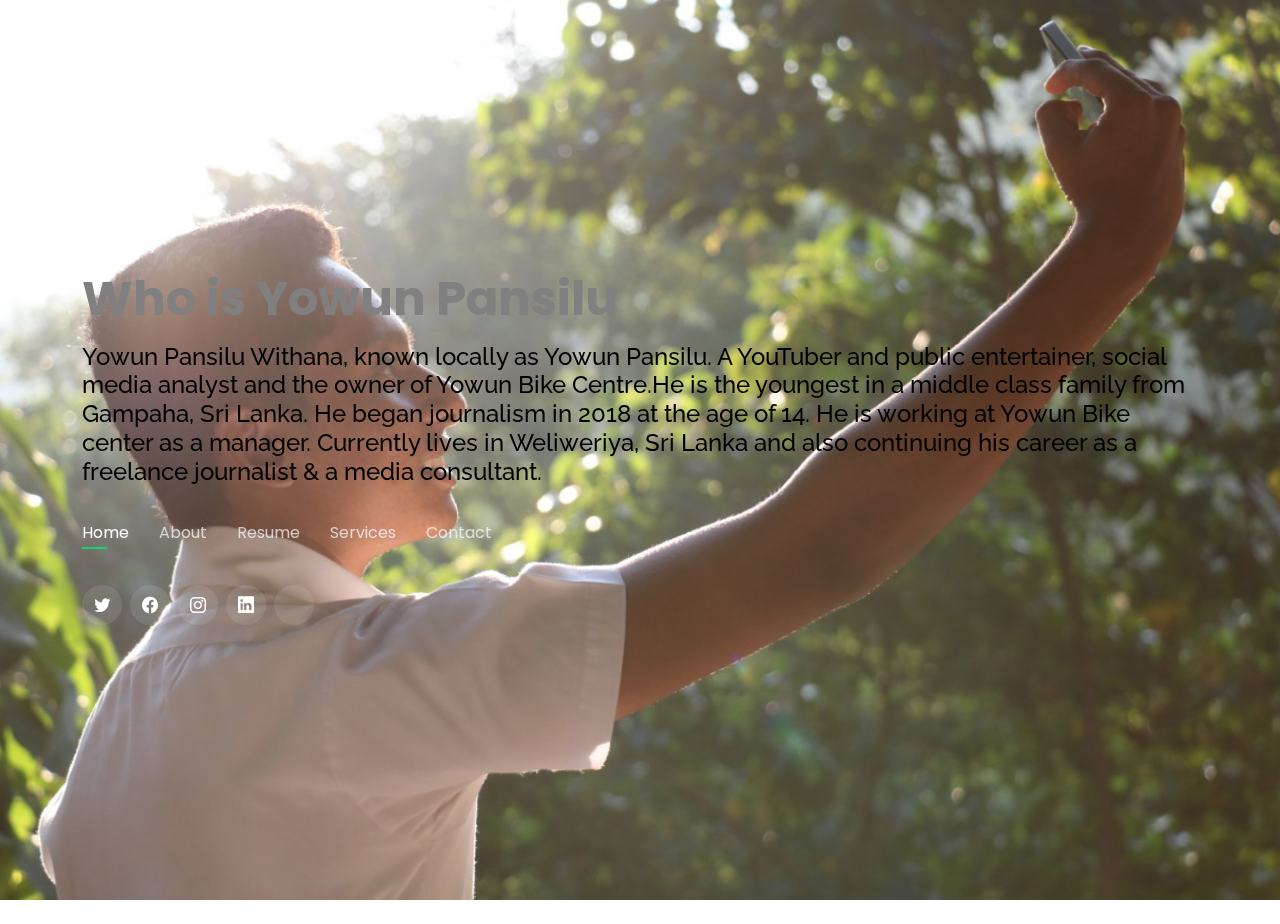
<file: index.html>
<!DOCTYPE html>
<html lang="en">

<head>
  <meta charset="utf-8">
  <meta content="width=device-width, initial-scale=1.0" name="viewport">

  <title>Yowun Pansilu Withana</title>
  <meta content="https://www.instagram.com/_.y_pansilu_/
https://twitter.com/PansiluYowun
https://www.facebook.com/yowunpansilu.withana/
https://twitter.com/PansiluYowun
https://www.pinterest.com/yowunpansilu/" name="Social">
  <meta content="https://www.instagram.com/_.y_pansilu_/
https://twitter.com/PansiluYowun
https://www.facebook.com/yowunpansilu.withana/
https://twitter.com/PansiluYowun
https://www.pinterest.com/yowunpansilu/" name="Yowun Pansilu PansiluYowun Withana">

  <!-- Favicons -->
  <link href="assets/img/favicon.png" rel="icon">
  <link href="assets/img/apple-touch-icon.png" rel="apple-touch-icon">

  <!-- Google Fonts -->
  <link href="https://fonts.googleapis.com/css?family=Open+Sans:300,300i,400,400i,600,600i,700,700i|Raleway:300,300i,400,400i,500,500i,600,600i,700,700i|Poppins:300,300i,400,400i,500,500i,600,600i,700,700i" rel="stylesheet">

  <!-- Vendor CSS Files -->
  <link href="assets/vendor/bootstrap/css/bootstrap.min.css" rel="stylesheet">
  <link href="assets/vendor/bootstrap-icons/bootstrap-icons.css" rel="stylesheet">
  <link href="assets/vendor/boxicons/css/boxicons.min.css" rel="stylesheet">
  <link href="assets/vendor/glightbox/css/glightbox.min.css" rel="stylesheet">
  <link href="assets/vendor/remixicon/remixicon.css" rel="stylesheet">
  <link href="assets/vendor/swiper/swiper-bundle.min.css" rel="stylesheet">

  <!-- Template Main CSS File -->
  <link href="assets/css/style.css" rel="stylesheet">

  
</head>

<body>

  <!-- ======= Header ======= -->
  <header id="header">
    <div class="container">

      <h1><a href="index.html"><font color="Grey" >Who  is  Yowun Pansilu</a></font></h1>
      <!-- Uncomment below if you prefer to use an image logo -->
      <!-- <a href="index.html" class="mr-auto"><img src="assets/img/logo.png" alt="" class="img-fluid"></a> -->
      <h2><font color="Black" >Yowun Pansilu Withana, known locally as Yowun Pansilu. A YouTuber and public entertainer, social media analyst and the owner of Yowun Bike Centre.He is the youngest in a middle class family from Gampaha, Sri Lanka. He began journalism in 2018 at the age of 14. He is working at Yowun Bike center as a manager.

Currently lives in Weliweriya, Sri Lanka and also continuing his career as a freelance journalist & a media consultant.</font></h2>

      <nav id="navbar" class="navbar">
        <ul>
          <li><a class="nav-link active" href="#header">Home</a></li>
          <li><a class="nav-link" href="#about">About</a></li>
          <li><a class="nav-link" href="#resume">Resume</a></li>
          <li><a class="nav-link" href="#services">Services</a></li>
          <li><a class="nav-link" href="#contact">Contact</a></li>
        </ul>
        <i class="bi bi-list mobile-nav-toggle"></i>
      </nav><!-- .navbar -->

      <div class="social-links">
        <a href="https://twitter.com/PansiluYowun" class="twitter"><i class="bi bi-twitter"></i></a>
        <a href="https://www.facebook.com/yowunpansilu.withana/" class="facebook"><i class="bi bi-facebook"></i></a>
        <a href="https://www.instagram.com/_.y_pansilu_/#" class="instagram"><i class="bi bi-instagram"></i></a>
        <a href="https://www.linkedin.com/in/yowun-pansilu-278950218/" class="linkedin"><i class="bi bi-linkedin"></i></a>
		<a href="https://www.pinterest.com/yowunpansilu/" class="pinterest"><i class="bi bi-pinterest"></i></a>
      </div>

    </div>  
  </header><!-- End Header --> e>

  <!-- ======= About Section ======= -->
  <section id="about" class="about">

    <!-- ======= About Me ======= -->
    <div class="about-me container">

      <div class="section-title">
        <h2>About</h2>
        <p>Learn more about me</p>
      </div>

      <div class="row">
        <div class="col-lg-4" data-aos="fade-right">
          <img src="assets/img/me.jpg" class="img-fluid" alt="">
        </div>
        <div class="col-lg-8 pt-4 pt-lg-0 content" data-aos="fade-left">
          <h3>A YouTuber and public entertainer, social media analyst and mechanical engineer</h3>
          <p class="fst-italic">
I do freelancing,music production as my hobby. </p>
          <div class="row">
            <div class="col-lg-6">
              <ul>
                <li><i class="bi bi-chevron-right"></i> <strong>Birthday:</strong> <span>May 2003</span></li>
                <li><i class="bi bi-chevron-right"></i> <strong>Website:</strong> <span>www.yowunpansilu.github.io</span></li>
                <li><i class="bi bi-chevron-right"></i> <strong>City:</strong> <span>Sri Lanka</span></li>
              </ul>
            </div>
            <div class="col-lg-6">
              <ul>
                <li><i class="bi bi-chevron-right"></i> <strong>Age:</strong> <span>18</span></li>
                <li><i class="bi bi-chevron-right"></i> <strong>Degree:</strong> <span>A/L   </span></li>
                <li><i class="bi bi-chevron-right"></i> <strong>PhEmailone:</strong> <span>pansilu.me@gmail.com</span></li>
                <li><i class="bi bi-chevron-right"></i> <strong>Freelance:</strong> <span>Available</span></li>
              </ul>
            </div>
          </div>
          <p>
           
          </p>
        </div>
      </div>

    </div><!-- End About Me -->

    <!-- ======= Counts ======= -->
    <div class="counts container">

      <div class="row">

        <div class="col-lg-3 col-md-6">
          <div class="count-box">
            <i class="bi bi-emoji-smile"></i>
            <span data-purecounter-start="0" data-purecounter-end="232" data-purecounter-duration="1" class="purecounter"></span>
            <p>Happy Clients</p>
          </div>
        </div>

        <div class="col-lg-3 col-md-6 mt-5 mt-md-0">
          <div class="count-box">
            <i class="bi bi-journal-richtext"></i>
            <span data-purecounter-start="0" data-purecounter-end="521" data-purecounter-duration="1" class="purecounter"></span>
            <p>Projects</p>
          </div>
        </div>

        <div class="col-lg-3 col-md-6 mt-5 mt-lg-0">
          <div class="count-box">
            <i class="bi bi-headset"></i>
            <span data-purecounter-start="0" data-purecounter-end="1463" data-purecounter-duration="1" class="purecounter"></span>
            <p>Hours Of Support</p>
          </div>
        </div>

        <div class="col-lg-3 col-md-6 mt-5 mt-lg-0">
          <div class="count-box">
            <i class="bi bi-award"></i>
            <span data-purecounter-start="0" data-purecounter-end="24" data-purecounter-duration="1" class="purecounter"></span>
            <p>Awards</p>
          </div>
        </div>

      </div>

    </div><!-- End Counts -->

    <!-- ======= Skills  ======= -->
    <div class="skills container">

      <div class="section-title">
        <h2>Skills</h2>
      </div>

      <div class="row skills-content">

        <div class="col-lg-6">

          <div class="progress">
            <span class="skill">HTML <i class="val">60%</i></span>
            <div class="progress-bar-wrap">
              <div class="progress-bar" role="progressbar" aria-valuenow="100" aria-valuemin="0" aria-valuemax="100"></div>
            </div>
          </div>

          <div class="progress">
            <span class="skill">CSS <i class="val">90%</i></span>
            <div class="progress-bar-wrap">
              <div class="progress-bar" role="progressbar" aria-valuenow="90" aria-valuemin="0" aria-valuemax="100"></div>
            </div>
          </div>

          <div class="progress">
            <span class="skill">JavaScript <i class="val">75%</i></span>
            <div class="progress-bar-wrap">
              <div class="progress-bar" role="progressbar" aria-valuenow="75" aria-valuemin="0" aria-valuemax="100"></div>
            </div>
          </div>

        </div>

        <div class="col-lg-6">

          <div class="progress">
            <span class="skill">PHP <i class="val">80%</i></span>
            <div class="progress-bar-wrap">
              <div class="progress-bar" role="progressbar" aria-valuenow="80" aria-valuemin="0" aria-valuemax="100"></div>
            </div>
          </div>

          <div class="progress">
            <span class="skill">WordPress/CMS <i class="val">90%</i></span>
            <div class="progress-bar-wrap">
              <div class="progress-bar" role="progressbar" aria-valuenow="90" aria-valuemin="0" aria-valuemax="100"></div>
            </div>
          </div>

          <div class="progress">
            <span class="skill">Photoshop <i class="val">55%</i></span>
            <div class="progress-bar-wrap">
              <div class="progress-bar" role="progressbar" aria-valuenow="55" aria-valuemin="0" aria-valuemax="100"></div>
            </div>
          </div>

        </div>

      </div>

    </div><!-- End Skills -->

  </section><!-- End About Section -->

  <!-- ======= Resume Section ======= -->
  <section id="resume" class="resume">
    <div class="container">

      <div class="section-title">
        <h2>Resume</h2>
        <p>Check My Resume</p>
      </div>

      <div class="row">
        <div class="col-lg-6">
          <h3 class="resume-title">Sumary</h3>
          <div class="resume-item pb-0">
            <h4>Alice Barkley</h4>
            <p><em>Innovative and deadline-driven Graphic Designer with 3+ years of experience designing and developing user-centered digital/print marketing material from initial concept to final, polished deliverable.</em></p>
            <p>
            <ul>

            </ul>
            </p>
          </div>

          <h3 class="resume-title">Education</h3>
          <div class="resume-item">
            <h4>Master of Fine Arts &amp; Graphic Design</h4>
            <h5>2015 - 2016</h5>
            <p><em>Rochester Institute of Technology, Rochester, NY</em></p>
            <p>Qui deserunt veniam. Et sed aliquam labore tempore sed quisquam iusto autem sit. Ea vero voluptatum qui ut dignissimos deleniti nerada porti sand markend</p>
          </div>
          <div class="resume-item">
            <h4>Bachelor of Fine Arts &amp; Graphic Design</h4>
            <h5>2010 - 2014</h5>
            <p><em>Rochester Institute of Technology, Rochester, NY</em></p>
            <p>Quia nobis sequi est occaecati aut. Repudiandae et iusto quae reiciendis et quis Eius vel ratione eius unde vitae rerum voluptates asperiores voluptatem Earum molestiae consequatur neque etlon sader mart dila</p>
          </div>
        </div>
        <div class="col-lg-6">
          <h3 class="resume-title">Professional Experience</h3>
          <div class="resume-item">
            <h4>Senior graphic design specialist</h4>
            <h5>2019 - Present</h5>
            <p><em>Experion, New York, NY </em></p>
            <p>
            <ul>
              <li>Lead in the design, development, and implementation of the graphic, layout, and production communication materials</li>
              <li>Delegate tasks to the 7 members of the design team and provide counsel on all aspects of the project. </li>
              <li>Supervise the assessment of all graphic materials in order to ensure quality and accuracy of the design</li>
              <li>Oversee the efficient use of production project budgets ranging from $2,000 - $25,000</li>
            </ul>
            </p>
          </div>
          <div class="resume-item">
            <h4>Graphic design specialist</h4>
            <h5>2017 - 2018</h5>
            <p><em>Stepping Stone Advertising, New York, NY</em></p>
            <p>
            <ul>
              <li>Developed numerous marketing programs (logos, brochures,infographics, presentations, and advertisements).</li>
              <li>Managed up to 5 projects or tasks at a given time while under pressure</li>
              <li>Recommended and consulted with clients on the most appropriate graphic design</li>
              <li>Created 4+ design presentations and proposals a month for clients and account managers</li>
            </ul>
            </p>
          </div>
        </div>
      </div>

    </div>
  </section><!-- End Resume Section -->

  <!-- ======= Services Section ======= -->
  <section id="services" class="services">
    <div class="container">

      <div class="section-title">
        <h2>Services</h2>
        <p>My Services</p>
      </div>


        <div class="col-lg-4 col-md-6 d-flex align-items-stretch mt-4">
          <div class="icon-box">
            <div class="icon"><i class="bx bx-world"></i></div>
            <h4><a href="">Spotify </a></h4>
            <p>Listen my songs on Spotify</p>
          </div>
        </div>

        <div class="col-lg-4 col-md-6 d-flex align-items-stretch mt-4">
          <div class="icon-box">
            <div class="icon"><i class="bx bx-slideshow"></i></div>
            <h4><a href="">YouTube</a></h4>
            <p>Watch my videos on YouTube </p>
          </div>
        </div>

      </div>

    </div>
  </section><!-- End Services Section -->

  <!-- ======= Contact Section ======= -->
  <section id="contact" class="contact">
    <div class="container">

      <div class="section-title">
        <h2>Contact</h2>
        <p>Contact Me</p>
      </div>

      <div class="row mt-2">

        <div class="col-md-6 d-flex align-items-stretch">
          <div class="info-box">
            <i class="bx bx-map"></i>
            <h3>My Address</h3>
            <p> Sri Lanka</p>
          </div>
        </div>

        <div class="col-md-6 mt-4 mt-md-0 d-flex align-items-stretch">
          <div class="info-box">
            <i class="bx bx-share-alt"></i>
            <h3>Social Profiles</h3>
            <div class="social-links">
              <a href="https://twitter.com/PansiluYowun" class="twitter"><i class="bi bi-twitter"></i></a>
              <a href="https://www.facebook.com/yowunpansilu.withana/" class="facebook"><i class="bi bi-facebook"></i></a>
              <a href="https://www.instagram.com/_.y_pansilu_/" class="instagram"><i class="bi bi-instagram"></i></a>
              <a href="https://www.pinterest.com/yowunpansilu/" class="google-plus"><i class="bi bi-skype"></i></a>
              <a href="https://www.linkedin.com/in/yowun-pansilu-278950218/" class="linkedin"><i class="bi bi-linkedin"></i></a>
            </div>
          </div>
        </div>

      <form action="forms/contact.php" method="post" role="form" class="php-email-form mt-4">
        <div class="row">
          <div class="col-md-6 form-group">
            <input type="text" name="name" class="form-control" id="name" placeholder="Your Name" required>
          </div>
          <div class="col-md-6 form-group mt-3 mt-md-0">
            <input type="email" class="form-control" name="email" id="email" placeholder="Your Email" required>
          </div>
        </div>
        <div class="form-group mt-3">
          <input type="text" class="form-control" name="subject" id="subject" placeholder="Subject" required>
        </div>
        <div class="form-group mt-3">
          <textarea class="form-control" name="message" rows="5" placeholder="Message" required></textarea>
        </div>
        <div class="my-3">
          <div class="loading">Loading</div>
          <div class="error-message"></div>
          <div class="sent-message">Your message has been sent. Thank you!</div>
        </div>
        <div class="text-center"><button type="submit">Send Message</button></div>
      </form>

    </div>
  </section><!-- End Contact Section -->

  <div class="credits">
    <!-- All the links in the footer should remain intact. -->
    <!-- You can delete the links only if you purchased the pro version. -->
    <!-- Licensing information: https://bootstrapmade.com/license/ -->
    <!-- Purchase the pro version with working PHP/AJAX contact form: https://bootstrapmade.com/personal-free-resume-bootstrap-template/ -->
<a href="https://bootstrapmade.com/"></a>
  </div>

  <!-- Vendor JS Files -->
  <script src="assets/vendor/bootstrap/js/bootstrap.bundle.min.js"></script>
  <script src="assets/vendor/glightbox/js/glightbox.min.js"></script>
  <script src="assets/vendor/isotope-layout/isotope.pkgd.min.js"></script>
  <script src="assets/vendor/php-email-form/validate.js"></script>
  <script src="assets/vendor/purecounter/purecounter.js"></script>
  <script src="assets/vendor/swiper/swiper-bundle.min.js"></script>
  <script src="assets/vendor/waypoints/noframework.waypoints.js"></script>

  <!-- Template Main JS File -->
  <script src="assets/js/main.js"></script>

</body>

</html>
</file>
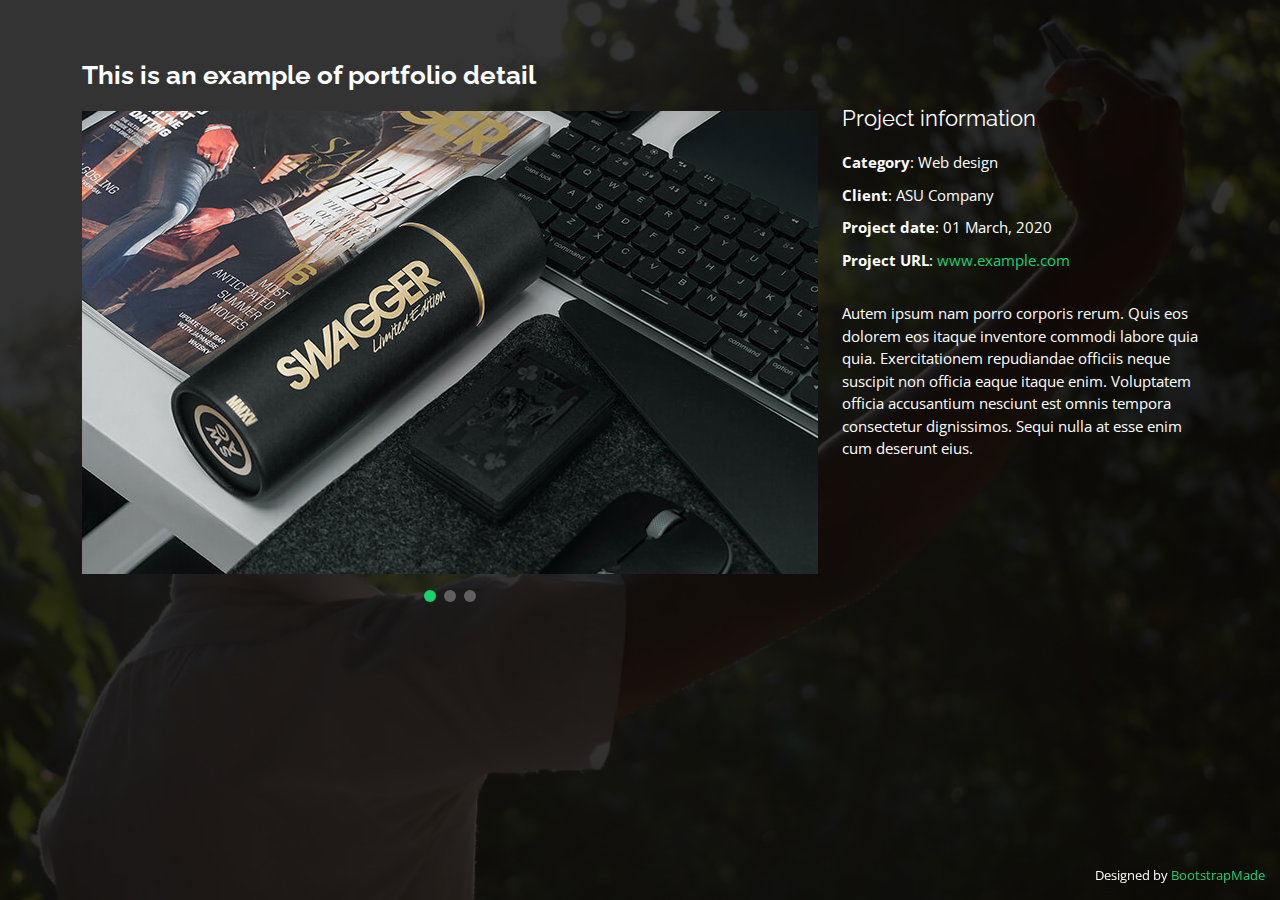
<file: portfolio-details.html>
<!DOCTYPE html>
<html lang="en">

<head>
  <meta charset="utf-8">
  <meta content="width=device-width, initial-scale=1.0" name="viewport">

  <title>Portfolio Details - Personal Bootstrap Template</title>
  <meta content="" name="description">
  <meta content="" name="keywords">

  <!-- Favicons -->
  <link href="assets/img/favicon.png" rel="icon">
  <link href="assets/img/apple-touch-icon.png" rel="apple-touch-icon">

  <!-- Google Fonts -->
  <link href="https://fonts.googleapis.com/css?family=Open+Sans:300,300i,400,400i,600,600i,700,700i|Raleway:300,300i,400,400i,500,500i,600,600i,700,700i|Poppins:300,300i,400,400i,500,500i,600,600i,700,700i" rel="stylesheet">

  <!-- Vendor CSS Files -->
  <link href="assets/vendor/bootstrap/css/bootstrap.min.css" rel="stylesheet">
  <link href="assets/vendor/bootstrap-icons/bootstrap-icons.css" rel="stylesheet">
  <link href="assets/vendor/boxicons/css/boxicons.min.css" rel="stylesheet">
  <link href="assets/vendor/glightbox/css/glightbox.min.css" rel="stylesheet">
  <link href="assets/vendor/remixicon/remixicon.css" rel="stylesheet">
  <link href="assets/vendor/swiper/swiper-bundle.min.css" rel="stylesheet">

  <!-- Template Main CSS File -->
  <link href="assets/css/style.css" rel="stylesheet">

  <!-- =======================================================
  * Template Name: Personal - v4.3.0
  * Template URL: https://bootstrapmade.com/personal-free-resume-bootstrap-template/
  * Author: BootstrapMade.com
  * License: https://bootstrapmade.com/license/
  ======================================================== -->
</head>

<body>

  <main id="main">

    <!-- ======= Portfolio Details ======= -->
    <div id="portfolio-details" class="portfolio-details">
      <div class="container">

        <div class="row">

          <div class="col-lg-8">
            <h2 class="portfolio-title">This is an example of portfolio detail</h2>

            <div class="portfolio-details-slider swiper-container">
              <div class="swiper-wrapper align-items-center">

                <div class="swiper-slide">
                  <img src="assets/img/portfolio/portfolio-details-1.jpg" alt="">
                </div>

                <div class="swiper-slide">
                  <img src="assets/img/portfolio/portfolio-details-2.jpg" alt="">
                </div>

                <div class="swiper-slide">
                  <img src="assets/img/portfolio/portfolio-details-3.jpg" alt="">
                </div>

              </div>
              <div class="swiper-pagination"></div>
            </div>

          </div>

          <div class="col-lg-4 portfolio-info">
            <h3>Project information</h3>
            <ul>
              <li><strong>Category</strong>: Web design</li>
              <li><strong>Client</strong>: ASU Company</li>
              <li><strong>Project date</strong>: 01 March, 2020</li>
              <li><strong>Project URL</strong>: <a href="#">www.example.com</a></li>
            </ul>

            <p>
              Autem ipsum nam porro corporis rerum. Quis eos dolorem eos itaque inventore commodi labore quia quia. Exercitationem repudiandae officiis neque suscipit non officia eaque itaque enim. Voluptatem officia accusantium nesciunt est omnis tempora consectetur dignissimos. Sequi nulla at esse enim cum deserunt eius.
            </p>
          </div>

        </div>

      </div>
    </div><!-- End Portfolio Details -->

  </main><!-- End #main -->

  <div class="credits">
    <!-- All the links in the footer should remain intact. -->
    <!-- You can delete the links only if you purchased the pro version. -->
    <!-- Licensing information: https://bootstrapmade.com/license/ -->
    <!-- Purchase the pro version with working PHP/AJAX contact form: https://bootstrapmade.com/personal-free-resume-bootstrap-template/ -->
    Designed by <a href="https://bootstrapmade.com/">BootstrapMade</a>
  </div>

  <!-- Vendor JS Files -->
  <script src="assets/vendor/bootstrap/js/bootstrap.bundle.min.js"></script>
  <script src="assets/vendor/glightbox/js/glightbox.min.js"></script>
  <script src="assets/vendor/isotope-layout/isotope.pkgd.min.js"></script>
  <script src="assets/vendor/php-email-form/validate.js"></script>
  <script src="assets/vendor/purecounter/purecounter.js"></script>
  <script src="assets/vendor/swiper/swiper-bundle.min.js"></script>
  <script src="assets/vendor/waypoints/noframework.waypoints.js"></script>

  <!-- Template Main JS File -->
  <script src="assets/js/main.js"></script>

</body>

</html>
</file>
<file: assets/css/style.css>
/**
* Template Name: Personal - v4.3.0
* Template URL: https://bootstrapmade.com/personal-free-resume-bootstrap-template/
* Author: BootstrapMade.com
* License: https://bootstrapmade.com/license/
*/

/*--------------------------------------------------------------
# General
--------------------------------------------------------------*/
body {
  font-family: "Open Sans", sans-serif;
  background-color: #040404;
  color: #fff;
  position: relative;
  background: transparent;
}

body::before {
  content: "";
  position: fixed;
  background: #040404 url("../img/bg.jpg") top right no-repeat;
  background-size: cover;
  left: 0;
  right: 0;
  top: 0;
  height: 100vh;
  z-index: -1;
}

@media (min-width: 1024px) {
  body::before {
    background-attachment: fixed;
  }
}

a {
  color: #18d26e;
  text-decoration: none;
}

a:hover {
  color: #35e888;
  text-decoration: none;
}

h1, h2, h3, h4, h5, h6 {
  font-family: "Raleway", sans-serif;
}

/*--------------------------------------------------------------
# Header
--------------------------------------------------------------*/
#header {
  transition: ease-in-out 0.3s;
  position: relative;
  height: 100vh;
  display: flex;
  align-items: center;
  z-index: 997;
  overflow-y: auto;
}

#header * {
  transition: ease-in-out 0.3s;
}

#header h1 {
  font-size: 48px;
  margin: 0;
  padding: 0;
  line-height: 1;
  font-weight: 700;
  font-family: "Poppins", sans-serif;
}

#header h1 a, #header h1 a:hover {
  color: #fff;
  line-height: 1;
  display: inline-block;
}

#header h2 {
  font-size: 24px;
  margin-top: 20px;
  color: rgba(255, 255, 255, 0.8);
}

#header h2 span {
  color: #fff;
  border-bottom: 2px solid #18d26e;
  padding-bottom: 6px;
}

#header img {
  padding: 0;
  margin: 0;
}

#header .social-links {
  margin-top: 40px;
  display: flex;
}

#header .social-links a {
  font-size: 16px;
  display: flex;
  justify-content: center;
  align-items: center;
  background: rgba(255, 255, 255, 0.1);
  color: #fff;
  line-height: 1;
  margin-right: 8px;
  border-radius: 50%;
  width: 40px;
  height: 40px;
}

#header .social-links a:hover {
  background: #18d26e;
}

@media (max-width: 992px) {
  #header h1 {
    font-size: 36px;
  }
  #header h2 {
    font-size: 20px;
    line-height: 30px;
  }
  #header .social-links {
    margin-top: 15px;
  }
  #header .container {
    display: flex;
    flex-direction: column;
    align-items: center;
  }
}

/* Header Top */
#header.header-top {
  height: 80px;
  position: fixed;
  left: 0;
  top: 0;
  right: 0;
  background: rgba(0, 0, 0, 0.9);
}

#header.header-top .social-links, #header.header-top h2 {
  display: none;
}

#header.header-top h1 {
  margin-right: auto;
  font-size: 36px;
}

#header.header-top .container {
  display: flex;
  align-items: center;
}

#header.header-top .navbar {
  margin: 0;
}

@media (max-width: 768px) {
  #header.header-top {
    height: 60px;
  }
  #header.header-top h1 {
    font-size: 26px;
  }
}

/*--------------------------------------------------------------
# Navigation Menu
--------------------------------------------------------------*/
/**
* Desktop Navigation 
*/
.navbar {
  padding: 0;
  margin-top: 35px;
}

.navbar ul {
  margin: 0;
  padding: 0;
  display: flex;
  list-style: none;
  align-items: center;
}

.navbar li {
  position: relative;
}

.navbar li + li {
  margin-left: 30px;
}

.navbar a, .navbar a:focus {
  display: flex;
  align-items: center;
  justify-content: space-between;
  padding: 0;
  font-family: "Poppins", sans-serif;
  font-size: 16px;
  font-weight: 400;
  color: rgba(255, 255, 255, 0.7);
  white-space: nowrap;
  transition: 0.3s;
}

.navbar a i, .navbar a:focus i {
  font-size: 12px;
  line-height: 0;
  margin-left: 5px;
}

.navbar a:before {
  content: "";
  position: absolute;
  width: 0;
  height: 2px;
  bottom: -4px;
  left: 0;
  background-color: #18d26e;
  visibility: hidden;
  width: 0px;
  transition: all 0.3s ease-in-out 0s;
}

.navbar a:hover:before, .navbar li:hover > a:before, .navbar .active:before {
  visibility: visible;
  width: 25px;
}

.navbar a:hover, .navbar .active, .navbar .active:focus, .navbar li:hover > a {
  color: #fff;
}

/**
* Mobile Navigation 
*/
.mobile-nav-toggle {
  color: #fff;
  font-size: 28px;
  cursor: pointer;
  display: none;
  line-height: 0;
  transition: 0.5s;
  position: fixed;
  right: 15px;
  top: 15px;
}

@media (max-width: 991px) {
  .mobile-nav-toggle {
    display: block;
  }
  .navbar ul {
    display: none;
  }
}

.navbar-mobile {
  position: fixed;
  overflow: hidden;
  top: 0;
  right: 0;
  left: 0;
  bottom: 0;
  background: rgba(0, 0, 0, 0.9);
  transition: 0.3s;
  z-index: 999;
  margin-top: 0;
}

.navbar-mobile .mobile-nav-toggle {
  position: absolute;
  top: 15px;
  right: 15px;
}

.navbar-mobile ul {
  display: block;
  position: absolute;
  top: 55px;
  right: 15px;
  bottom: 45px;
  left: 15px;
  padding: 10px 0;
  overflow-y: auto;
  transition: 0.3s;
  border: 2px solid rgba(255, 255, 255, 0.2);
}

.navbar-mobile li {
  padding: 12px 20px;
}

.navbar-mobile li + li {
  margin: 0;
}

.navbar-mobile a {
  font-size: 16px;
  position: relative;
}

/*--------------------------------------------------------------
# Sections General
--------------------------------------------------------------*/
section {
  overflow: hidden;
  position: absolute;
  width: 100%;
  top: 140px;
  bottom: 100%;
  opacity: 0;
  transition: ease-in-out 0.4s;
  z-index: 2;
}

section.section-show {
  top: 100px;
  bottom: auto;
  opacity: 1;
  padding-bottom: 45px;
}

section .container {
  background: rgba(0, 0, 0, 0.9);
  padding: 30px;
}

@media (max-width: 768px) {
  section {
    top: 120px;
  }
  section.section-show {
    top: 80px;
  }
}

.section-title h2 {
  font-size: 14px;
  font-weight: 500;
  padding: 0;
  line-height: 1px;
  margin: 0 0 20px 0;
  letter-spacing: 2px;
  text-transform: uppercase;
  color: #aaaaaa;
  font-family: "Poppins", sans-serif;
}

.section-title h2::after {
  content: "";
  width: 120px;
  height: 1px;
  display: inline-block;
  background: #4ceb95;
  margin: 4px 10px;
}

.section-title p {
  margin: 0;
  margin: -15px 0 15px 0;
  font-size: 36px;
  font-weight: 700;
  text-transform: uppercase;
  font-family: "Poppins", sans-serif;
  color: #fff;
}

/*--------------------------------------------------------------
# About
--------------------------------------------------------------*/
.about-me .content h3 {
  font-weight: 700;
  font-size: 26px;
  color: #18d26e;
}

.about-me .content ul {
  list-style: none;
  padding: 0;
}

.about-me .content ul li {
  margin-bottom: 20px;
  display: flex;
  align-items: center;
}

.about-me .content ul strong {
  margin-right: 10px;
}

.about-me .content ul i {
  font-size: 16px;
  margin-right: 5px;
  color: #18d26e;
  line-height: 0;
}

.about-me .content p:last-child {
  margin-bottom: 0;
}

/*--------------------------------------------------------------
# Counts
--------------------------------------------------------------*/
.counts {
  padding: 70px 0 60px;
}

.counts .count-box {
  padding: 30px 30px 25px 30px;
  width: 100%;
  position: relative;
  text-align: center;
  background: rgba(255, 255, 255, 0.08);
}

.counts .count-box i {
  position: absolute;
  top: -25px;
  left: 50%;
  transform: translateX(-50%);
  font-size: 24px;
  background: rgba(255, 255, 255, 0.1);
  padding: 12px;
  color: #18d26e;
  border-radius: 50px;
  line-height: 0;
}

.counts .count-box span {
  font-size: 36px;
  display: block;
  font-weight: 600;
  color: #fff;
}

.counts .count-box p {
  padding: 0;
  margin: 0;
  font-family: "Raleway", sans-serif;
  font-size: 14px;
}

/*--------------------------------------------------------------
# Skills
--------------------------------------------------------------*/
.skills .progress {
  height: 60px;
  display: block;
  background: none;
  border-radius: 0;
}

.skills .progress .skill {
  padding: 10px 0;
  margin: 0;
  text-transform: uppercase;
  display: block;
  font-weight: 600;
  font-family: "Poppins", sans-serif;
  color: #fff;
}

.skills .progress .skill .val {
  float: right;
  font-style: normal;
}

.skills .progress-bar-wrap {
  background: rgba(255, 255, 255, 0.2);
}

.skills .progress-bar {
  width: 1px;
  height: 10px;
  transition: .9s;
  background-color: #18d26e;
}

/*--------------------------------------------------------------
# Interests
--------------------------------------------------------------*/
.interests .icon-box {
  display: flex;
  align-items: center;
  padding: 20px;
  background: rgba(255, 255, 255, 0.08);
  transition: ease-in-out 0.3s;
}

.interests .icon-box i {
  font-size: 32px;
  padding-right: 10px;
  line-height: 1;
}

.interests .icon-box h3 {
  font-weight: 700;
  margin: 0;
  padding: 0;
  line-height: 1;
  font-size: 16px;
  color: #fff;
}

.interests .icon-box:hover {
  background: rgba(255, 255, 255, 0.12);
}

/*--------------------------------------------------------------
# Testimonials
--------------------------------------------------------------*/
.testimonials .testimonial-item {
  box-sizing: content-box;
  min-height: 320px;
}

.testimonials .testimonial-item .testimonial-img {
  width: 90px;
  border-radius: 50%;
  margin: -40px 0 0 40px;
  position: relative;
  z-index: 2;
  border: 6px solid rgba(255, 255, 255, 0.12);
}

.testimonials .testimonial-item h3 {
  font-size: 18px;
  font-weight: bold;
  margin: 10px 0 5px 45px;
  color: #fff;
}

.testimonials .testimonial-item h4 {
  font-size: 14px;
  color: #999;
  margin: 0 0 0 45px;
}

.testimonials .testimonial-item .quote-icon-left, .testimonials .testimonial-item .quote-icon-right {
  color: rgba(255, 255, 255, 0.25);
  font-size: 26px;
}

.testimonials .testimonial-item .quote-icon-left {
  display: inline-block;
  left: -5px;
  position: relative;
}

.testimonials .testimonial-item .quote-icon-right {
  display: inline-block;
  right: -5px;
  position: relative;
  top: 10px;
}

.testimonials .testimonial-item p {
  font-style: italic;
  margin: 0 15px 0 15px;
  padding: 20px 20px 60px 20px;
  background: rgba(255, 255, 255, 0.1);
  position: relative;
  border-radius: 6px;
  position: relative;
  z-index: 1;
}

.testimonials .swiper-pagination {
  margin-top: 20px;
  position: relative;
}

.testimonials .swiper-pagination .swiper-pagination-bullet {
  width: 12px;
  height: 12px;
  opacity: 1;
  background-color: rgba(255, 255, 255, 0.3);
}

.testimonials .swiper-pagination .swiper-pagination-bullet-active {
  background-color: #18d26e;
}

/*--------------------------------------------------------------
# Resume
--------------------------------------------------------------*/
.resume .resume-title {
  font-size: 26px;
  font-weight: 700;
  margin-top: 20px;
  margin-bottom: 20px;
  color: #fff;
}

.resume .resume-item {
  padding: 0 0 20px 20px;
  margin-top: -2px;
  border-left: 2px solid rgba(255, 255, 255, 0.2);
  position: relative;
}

.resume .resume-item h4 {
  line-height: 18px;
  font-size: 18px;
  font-weight: 600;
  text-transform: uppercase;
  font-family: "Poppins", sans-serif;
  color: #18d26e;
  margin-bottom: 10px;
}

.resume .resume-item h5 {
  font-size: 16px;
  background: rgba(255, 255, 255, 0.15);
  padding: 5px 15px;
  display: inline-block;
  font-weight: 600;
  margin-bottom: 10px;
}

.resume .resume-item ul {
  padding-left: 20px;
}

.resume .resume-item ul li {
  padding-bottom: 10px;
}

.resume .resume-item:last-child {
  padding-bottom: 0;
}

.resume .resume-item::before {
  content: "";
  position: absolute;
  width: 16px;
  height: 16px;
  border-radius: 50px;
  left: -9px;
  top: 0;
  background: #18d26e;
  border: 2px solid #18d26e;
}

/*--------------------------------------------------------------
# Services
--------------------------------------------------------------*/
.services .icon-box {
  text-align: center;
  background: rgba(204, 204, 204, 0.1);
  padding: 80px 20px;
  transition: all ease-in-out 0.3s;
}

.services .icon-box .icon {
  margin: 0 auto;
  width: 64px;
  height: 64px;
  background: #18d26e;
  border-radius: 5px;
  transition: all .3s ease-out 0s;
  display: flex;
  align-items: center;
  justify-content: center;
  margin-bottom: 20px;
  transform-style: preserve-3d;
}

.services .icon-box .icon i {
  color: #fff;
  font-size: 28px;
}

.services .icon-box .icon::before {
  position: absolute;
  content: '';
  left: -8px;
  top: -8px;
  height: 100%;
  width: 100%;
  background: rgba(255, 255, 255, 0.15);
  border-radius: 5px;
  transition: all .3s ease-out 0s;
  transform: translateZ(-1px);
}

.services .icon-box h4 {
  font-weight: 700;
  margin-bottom: 15px;
  font-size: 24px;
}

.services .icon-box h4 a {
  color: #fff;
}

.services .icon-box p {
  line-height: 24px;
  font-size: 14px;
  margin-bottom: 0;
}

.services .icon-box:hover {
  background: #18d26e;
  border-color: #18d26e;
}

.services .icon-box:hover .icon {
  background: #fff;
}

.services .icon-box:hover .icon i {
  color: #18d26e;
}

.services .icon-box:hover .icon::before {
  background: #35e888;
}

.services .icon-box:hover h4 a, .services .icon-box:hover p {
  color: #fff;
}

/*--------------------------------------------------------------
# Portfolio
--------------------------------------------------------------*/
.portfolio .portfolio-item {
  margin-bottom: 30px;
}

.portfolio #portfolio-flters {
  padding: 0;
  margin: 0 auto 15px auto;
  list-style: none;
  text-align: center;
  border-radius: 50px;
  padding: 2px 15px;
}

.portfolio #portfolio-flters li {
  cursor: pointer;
  display: inline-block;
  padding: 8px 16px 10px 16px;
  font-size: 14px;
  font-weight: 600;
  line-height: 1;
  text-transform: uppercase;
  color: #fff;
  background: rgba(255, 255, 255, 0.1);
  margin: 0 3px 10px 3px;
  transition: all 0.3s ease-in-out;
  border-radius: 4px;
}

.portfolio #portfolio-flters li:hover, .portfolio #portfolio-flters li.filter-active {
  background: #18d26e;
}

.portfolio #portfolio-flters li:last-child {
  margin-right: 0;
}

.portfolio .portfolio-wrap {
  transition: 0.3s;
  position: relative;
  overflow: hidden;
  z-index: 1;
  background: rgba(0, 0, 0, 0.6);
}

.portfolio .portfolio-wrap::before {
  content: "";
  background: rgba(0, 0, 0, 0.6);
  position: absolute;
  left: 30px;
  right: 30px;
  top: 30px;
  bottom: 30px;
  transition: all ease-in-out 0.3s;
  z-index: 2;
  opacity: 0;
}

.portfolio .portfolio-wrap .portfolio-info {
  opacity: 0;
  position: absolute;
  top: 0;
  left: 0;
  right: 0;
  bottom: 0;
  text-align: center;
  z-index: 3;
  transition: all ease-in-out 0.3s;
  display: flex;
  flex-direction: column;
  justify-content: center;
  align-items: center;
}

.portfolio .portfolio-wrap .portfolio-info::before {
  display: block;
  content: "";
  width: 48px;
  height: 48px;
  position: absolute;
  top: 35px;
  left: 35px;
  border-top: 3px solid #fff;
  border-left: 3px solid #fff;
  transition: all 0.5s ease 0s;
  z-index: 9994;
}

.portfolio .portfolio-wrap .portfolio-info::after {
  display: block;
  content: "";
  width: 48px;
  height: 48px;
  position: absolute;
  bottom: 35px;
  right: 35px;
  border-bottom: 3px solid #fff;
  border-right: 3px solid #fff;
  transition: all 0.5s ease 0s;
  z-index: 9994;
}

.portfolio .portfolio-wrap .portfolio-info h4 {
  font-size: 20px;
  color: #fff;
  font-weight: 600;
}

.portfolio .portfolio-wrap .portfolio-info p {
  color: #ffffff;
  font-size: 14px;
  text-transform: uppercase;
  padding: 0;
  margin: 0;
}

.portfolio .portfolio-wrap .portfolio-links {
  text-align: center;
  z-index: 4;
}

.portfolio .portfolio-wrap .portfolio-links a {
  color: #fff;
  margin: 0 2px;
  font-size: 28px;
  display: inline-block;
  transition: 0.3s;
}

.portfolio .portfolio-wrap .portfolio-links a:hover {
  color: #63eda3;
}

.portfolio .portfolio-wrap:hover::before {
  top: 0;
  left: 0;
  right: 0;
  bottom: 0;
  opacity: 1;
}

.portfolio .portfolio-wrap:hover .portfolio-info {
  opacity: 1;
}

.portfolio .portfolio-wrap:hover .portfolio-info::before {
  top: 15px;
  left: 15px;
}

.portfolio .portfolio-wrap:hover .portfolio-info::after {
  bottom: 15px;
  right: 15px;
}

/*--------------------------------------------------------------
# Portfolio Details
--------------------------------------------------------------*/
.portfolio-details {
  padding-top: 40px;
  background: rgba(0, 0, 0, 0.8);
  position: fixed;
  left: 0;
  right: 0;
  top: 0;
  bottom: 0;
  overflow-y: auto;
}

.portfolio-details .container {
  padding-top: 20px;
  padding-bottom: 40px;
}

.portfolio-details .portfolio-title {
  font-size: 26px;
  font-weight: 700;
  margin-bottom: 20px;
}

.portfolio-details .portfolio-info {
  padding-top: 45px;
}

.portfolio-details .portfolio-info h3 {
  font-size: 22px;
  font-weight: 400;
  margin-bottom: 20px;
}

.portfolio-details .portfolio-info ul {
  list-style: none;
  padding: 0;
  font-size: 15px;
}

.portfolio-details .portfolio-info ul li + li {
  margin-top: 10px;
}

.portfolio-details .portfolio-info p {
  font-size: 15px;
  padding: 15px 0 0 0;
}

@media (max-width: 992px) {
  .portfolio-details .portfolio-info {
    padding-top: 20px;
  }
}

.portfolio-details .swiper-pagination {
  margin-top: 20px;
  position: relative;
}

.portfolio-details .swiper-pagination .swiper-pagination-bullet {
  width: 12px;
  height: 12px;
  opacity: 1;
  background-color: rgba(255, 255, 255, 0.3);
}

.portfolio-details .swiper-pagination .swiper-pagination-bullet-active {
  background-color: #18d26e;
}

/*--------------------------------------------------------------
# Contact
--------------------------------------------------------------*/
.contact .info-box {
  color: #444444;
  padding: 20px;
  width: 100%;
  background: rgba(255, 255, 255, 0.08);
}

.contact .info-box i.bx {
  font-size: 24px;
  color: #18d26e;
  border-radius: 50%;
  padding: 14px;
  float: left;
  background: rgba(255, 255, 255, 0.1);
}

.contact .info-box h3 {
  font-size: 20px;
  color: rgba(255, 255, 255, 0.5);
  font-weight: 700;
  margin: 10px 0 8px 68px;
}

.contact .info-box p {
  padding: 0;
  color: #fff;
  line-height: 24px;
  font-size: 14px;
  margin: 0 0 0 68px;
}

.contact .info-box .social-links {
  margin: 5px 0 0 68px;
  display: flex;
}

.contact .info-box .social-links a {
  font-size: 18px;
  display: inline-block;
  color: #fff;
  line-height: 1;
  margin-right: 12px;
  transition: 0.3s;
}

.contact .info-box .social-links a:hover {
  color: #18d26e;
}

.contact .php-email-form {
  padding: 30px;
  background: rgba(255, 255, 255, 0.08);
}

.contact .php-email-form .error-message {
  display: none;
  background: rgba(255, 255, 255, 0.08);
  background: #ed3c0d;
  text-align: left;
  padding: 15px;
  font-weight: 600;
}

.contact .php-email-form .error-message br + br {
  margin-top: 25px;
}

.contact .php-email-form .sent-message {
  display: none;
  background: rgba(255, 255, 255, 0.08);
  background: #18d26e;
  text-align: center;
  padding: 15px;
  font-weight: 600;
}

.contact .php-email-form .loading {
  display: none;
  background: rgba(255, 255, 255, 0.08);
  text-align: center;
  padding: 15px;
}

.contact .php-email-form .loading:before {
  content: "";
  display: inline-block;
  border-radius: 50%;
  width: 24px;
  height: 24px;
  margin: 0 10px -6px 0;
  border: 3px solid #18d26e;
  border-top-color: #eee;
  -webkit-animation: animate-loading 1s linear infinite;
  animation: animate-loading 1s linear infinite;
}

.contact .php-email-form input, .contact .php-email-form textarea {
  border-radius: 0;
  box-shadow: none;
  font-size: 14px;
  background: rgba(255, 255, 255, 0.08);
  border: 0;
  transition: 0.3s;
  color: #fff;
}

.contact .php-email-form input:focus, .contact .php-email-form textarea:focus {
  background-color: rgba(255, 255, 255, 0.11);
}

.contact .php-email-form input::-webkit-input-placeholder, .contact .php-email-form textarea::-webkit-input-placeholder {
  color: rgba(255, 255, 255, 0.3);
  opacity: 1;
}

.contact .php-email-form input::-moz-placeholder, .contact .php-email-form textarea::-moz-placeholder {
  color: rgba(255, 255, 255, 0.3);
  opacity: 1;
}

.contact .php-email-form input::placeholder, .contact .php-email-form textarea::placeholder {
  color: rgba(255, 255, 255, 0.3);
  opacity: 1;
}

.contact .php-email-form input {
  padding: 10px 15px;
}

.contact .php-email-form textarea {
  padding: 12px 15px;
}

.contact .php-email-form button[type="submit"] {
  background: #18d26e;
  border: 0;
  padding: 10px 30px;
  color: #fff;
  transition: 0.4s;
  border-radius: 4px;
}

.contact .php-email-form button[type="submit"]:hover {
  background: #15bb62;
}

@-webkit-keyframes animate-loading {
  0% {
    transform: rotate(0deg);
  }
  100% {
    transform: rotate(360deg);
  }
}

@keyframes animate-loading {
  0% {
    transform: rotate(0deg);
  }
  100% {
    transform: rotate(360deg);
  }
}

/*--------------------------------------------------------------
# Credits
--------------------------------------------------------------*/
.credits {
  position: fixed;
  right: 0;
  left: 0;
  bottom: 0;
  padding: 15px;
  text-align: right;
  font-size: 13px;
  color: #fff;
  z-index: 999999;
}

@media (max-width: 992px) {
  .credits {
    text-align: center;
    padding: 10px;
    background: rgba(0, 0, 0, 0.8);
  }
}

.credits a {
  color: #18d26e;
  transition: 0.3s;
}

.credits a:hover {
  color: #fff;
}
</file>
